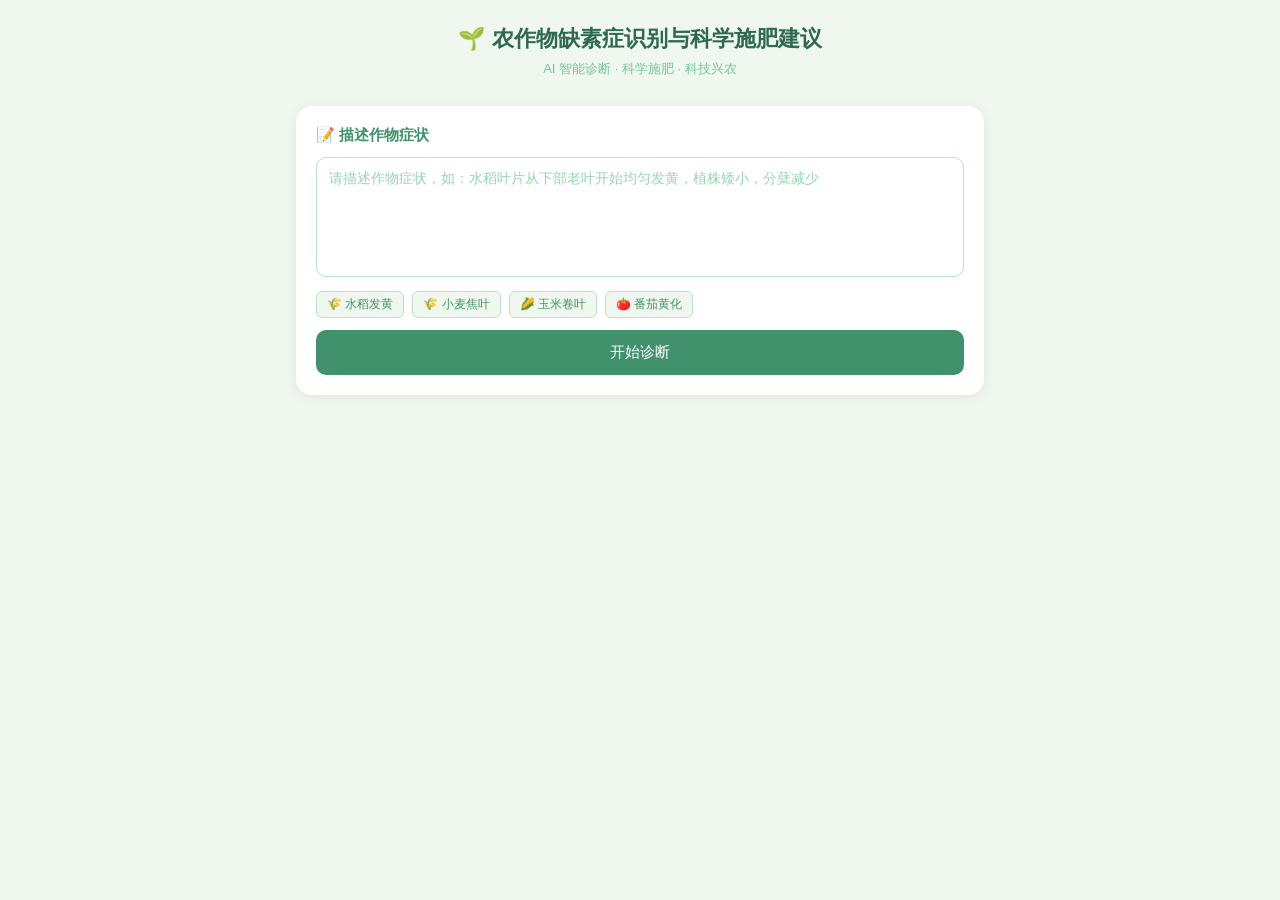
<file: src/main/resources/static/index.html>
<!DOCTYPE html>
<html lang="zh-CN">
<head>
    <meta charset="UTF-8">
    <meta name="viewport" content="width=device-width, initial-scale=1.0">
    <title>农作物缺素症识别与科学施肥建议</title>
    <style>
        * { margin: 0; padding: 0; box-sizing: border-box; }
        body { font-family: "PingFang SC", "Microsoft YaHei", sans-serif; background: #f0f7ee; min-height: 100vh; }
        .container { max-width: 720px; margin: 0 auto; padding: 24px 16px; }
        .header { text-align: center; margin-bottom: 28px; }
        .header h1 { font-size: 22px; color: #2d6a4f; margin-bottom: 6px; }
        .header p { font-size: 13px; color: #74c69d; }

        .input-card { background: white; border-radius: 16px; padding: 20px; box-shadow: 0 2px 12px rgba(0,0,0,0.08); margin-bottom: 20px; }
        .input-card h2 { font-size: 15px; color: #40916c; margin-bottom: 12px; }
        .input-card textarea { width: 100%; height: 120px; border: 1.5px solid #b7e4c7; border-radius: 10px; padding: 12px; font-size: 14px; resize: none; outline: none; transition: border-color 0.2s; }
        .input-card textarea:focus { border-color: #40916c; }
        .input-card textarea::placeholder { color: #95d5b2; }
        .btn { display: block; width: 100%; padding: 13px; background: #40916c; color: white; border: none; border-radius: 10px; font-size: 15px; cursor: pointer; margin-top: 12px; transition: background 0.2s; }
        .btn:hover { background: #2d6a4f; }
        .btn:disabled { background: #95d5b2; cursor: not-allowed; }

        .result-card { background: white; border-radius: 16px; padding: 20px; box-shadow: 0 2px 12px rgba(0,0,0,0.08); display: none; }
        .result-card.show { display: block; }
        .result-header { display: flex; align-items: center; gap: 12px; margin-bottom: 16px; }
        .element-badge { background: #d8f3dc; color: #2d6a4f; padding: 6px 16px; border-radius: 20px; font-size: 15px; font-weight: bold; }
        .confidence { color: #74c69d; font-size: 13px; }
        .section { margin-bottom: 14px; }
        .section-title { font-size: 12px; color: #95d5b2; margin-bottom: 4px; }
        .section-content { font-size: 14px; color: #1b4332; line-height: 1.7; }
        .mode { margin-left: auto; color: #718096; font-size: 11px; }
        .sources { margin: 4px 0 0 18px; color: #1b4332; font-size: 13px; line-height: 1.7; }
        .sources a { color: #2d6a4f; }
        .politic { background: #f0f7ee; border-left: 3px solid #40916c; padding: 10px 14px; border-radius: 0 8px 8px 0; font-size: 13px; color: #2d6a4f; line-height: 1.6; margin-top: 16px; }
        .error { color: #e63946; font-size: 14px; padding: 12px; background: #ffe5e5; border-radius: 8px; }

        .loading { display: none; text-align: center; padding: 20px; color: #74c69d; font-size: 14px; }
        .loading.show { display: block; }

        .example { display: flex; gap: 8px; flex-wrap: wrap; margin-top: 10px; }
        .example-btn { background: #f0f7ee; border: 1px solid #b7e4c7; border-radius: 6px; padding: 4px 10px; font-size: 12px; color: #40916c; cursor: pointer; }
        .example-btn:hover { background: #d8f3dc; }
    </style>
</head>
<body>
<div class="container">
    <div class="header">
        <h1>🌱 农作物缺素症识别与科学施肥建议</h1>
        <p>AI 智能诊断 · 科学施肥 · 科技兴农</p>
    </div>

    <div class="input-card">
        <h2>📝 描述作物症状</h2>
        <textarea id="symptomInput" placeholder="请描述作物症状，如：水稻叶片从下部老叶开始均匀发黄，植株矮小，分蘖减少"></textarea>
        <div class="example">
            <button class="example-btn" onclick="setExample('水稻叶片从下部老叶开始均匀发黄，植株矮小，分蘖减少')">🌾 水稻发黄</button>
            <button class="example-btn" onclick="setExample('小麦叶缘焦枯，叶片边缘发黄干枯')">🌾 小麦焦叶</button>
            <button class="example-btn" onclick="setExample('玉米幼叶卷曲畸形，叶尖黄化')">🌽 玉米卷叶</button>
            <button class="example-btn" onclick="setExample('番茄叶片叶脉间失绿黄化，叶脉保持绿色')">🍅 番茄黄化</button>
        </div>
        <button class="btn" id="submitBtn" onclick="submitDiagnose()">开始诊断</button>
    </div>

    <div class="loading" id="loading">
        <div>🔍 正在检索知识库并分析...</div>
    </div>

    <div class="result-card" id="resultCard">
        <div class="result-header">
            <span class="element-badge" id="resultElement">—</span>
            <span class="confidence" id="resultConfidence">知识匹配度：—</span>
            <span class="mode" id="resultMode"></span>
        </div>
        <div class="section">
            <div class="section-title">其他可能结果</div>
            <div class="section-content" id="resultCandidates"></div>
        </div>
        <div class="section">
            <div class="section-title">缺素简介</div>
            <div class="section-content" id="resultDesc"></div>
        </div>
        <div class="section">
            <div class="section-title">农艺调控</div>
            <div class="section-content" id="resultAgronomic"></div>
        </div>
        <div class="section">
            <div class="section-title">有机肥 / 生物肥施用方案</div>
            <div class="section-content" id="resultOrganic"></div>
        </div>
        <div class="section">
            <div class="section-title">化学肥料追施方案</div>
            <div class="section-content" id="resultChemical"></div>
        </div>
        <div class="section">
            <div class="section-title">建议整理</div>
            <div class="section-content" id="resultSuggestion"></div>
        </div>
        <div class="section">
            <div class="section-title">知识来源</div>
            <ul class="sources" id="resultSources"></ul>
        </div>
        <div class="section">
            <div class="section-title">施肥安全与提醒</div>
            <div class="section-content" id="resultSafety"></div>
        </div>
        <div class="politic" id="resultPolitic"></div>
    </div>

    <div class="result-card" id="errorCard" style="border-left: 4px solid #e63946;">
        <div class="error" id="errorMsg"></div>
    </div>
</div>

<script>
    const API_BASE = 'http://localhost:8080/api';

    function setExample(text) {
        document.getElementById('symptomInput').value = text;
    }

    async function submitDiagnose() {
        const symptom = document.getElementById('symptomInput').value.trim();
        if (!symptom) { alert('请先描述作物症状'); return; }

        const btn = document.getElementById('submitBtn');
        const loading = document.getElementById('loading');
        const resultCard = document.getElementById('resultCard');
        const errorCard = document.getElementById('errorCard');

        btn.disabled = true;
        loading.classList.add('show');
        resultCard.classList.remove('show');
        errorCard.classList.remove('show');

        try {
            const resp = await fetch(API_BASE + '/diagnose', {
                method: 'POST',
                headers: { 'Content-Type': 'application/json' },
                body: JSON.stringify({ symptom })
            });
            if (!resp.ok) {
                const detail = await resp.json().catch(() => ({}));
                throw new Error(detail.detail || detail.message || ('请求失败（HTTP ' + resp.status + '）'));
            }
            const data = await resp.json();

            document.getElementById('resultElement').textContent = data.element;
            document.getElementById('resultConfidence').textContent = '知识匹配度：' + (data.confidence * 100).toFixed(0) + '%';
            document.getElementById('resultMode').textContent = data.mode === 'llm_enhanced' ? '大模型辅助整理' : '本地知识库结果';
            document.getElementById('resultCandidates').textContent = (data.candidates || [])
                .slice(1).map(item => item.element + '（匹配度 ' + (item.confidence * 100).toFixed(0) + '%）').join('、') || '暂无其他匹配项';
            document.getElementById('resultDesc').textContent = data.description;
            document.getElementById('resultAgronomic').textContent = data.agronomicAdvice || '请结合土壤检测、作物生育期和当地农技指导调整管理措施。';
            document.getElementById('resultOrganic').textContent = data.organicFertilizer;
            document.getElementById('resultChemical').textContent = data.chemicalFertilizer;
            document.getElementById('resultSuggestion').textContent = data.suggestion || data.description;
            const sourceList = document.getElementById('resultSources');
            sourceList.replaceChildren();
            (data.sources || []).forEach(source => {
                const item = document.createElement('li');
                if (source.url && /^https?:\/\//i.test(source.url)) {
                    const link = document.createElement('a');
                    link.href = source.url;
                    link.target = '_blank';
                    link.rel = 'noopener noreferrer';
                    link.textContent = source.title || source.url;
                    item.append(link);
                } else {
                    item.textContent = source.title || '来源待补充';
                }
                sourceList.append(item);
            });
            if (!sourceList.children.length) {
                const item = document.createElement('li');
                item.textContent = '当前知识条目尚未关联来源';
                sourceList.append(item);
            }
            document.getElementById('resultSafety').textContent = data.safetyWithGuidance.split('\n\n💡')[0];
            document.getElementById('resultPolitic').textContent = '💡 ' + (data.safetyWithGuidance.split('\n\n💡')[1] || '');
            resultCard.classList.add('show');
        } catch (e) {
            document.getElementById('errorMsg').textContent = '诊断失败：' + e.message + '（请确认后端服务已启动）';
            errorCard.classList.add('show');
        } finally {
            btn.disabled = false;
            loading.classList.remove('show');
        }
    }
</script>
</body>
</html>
</file>
